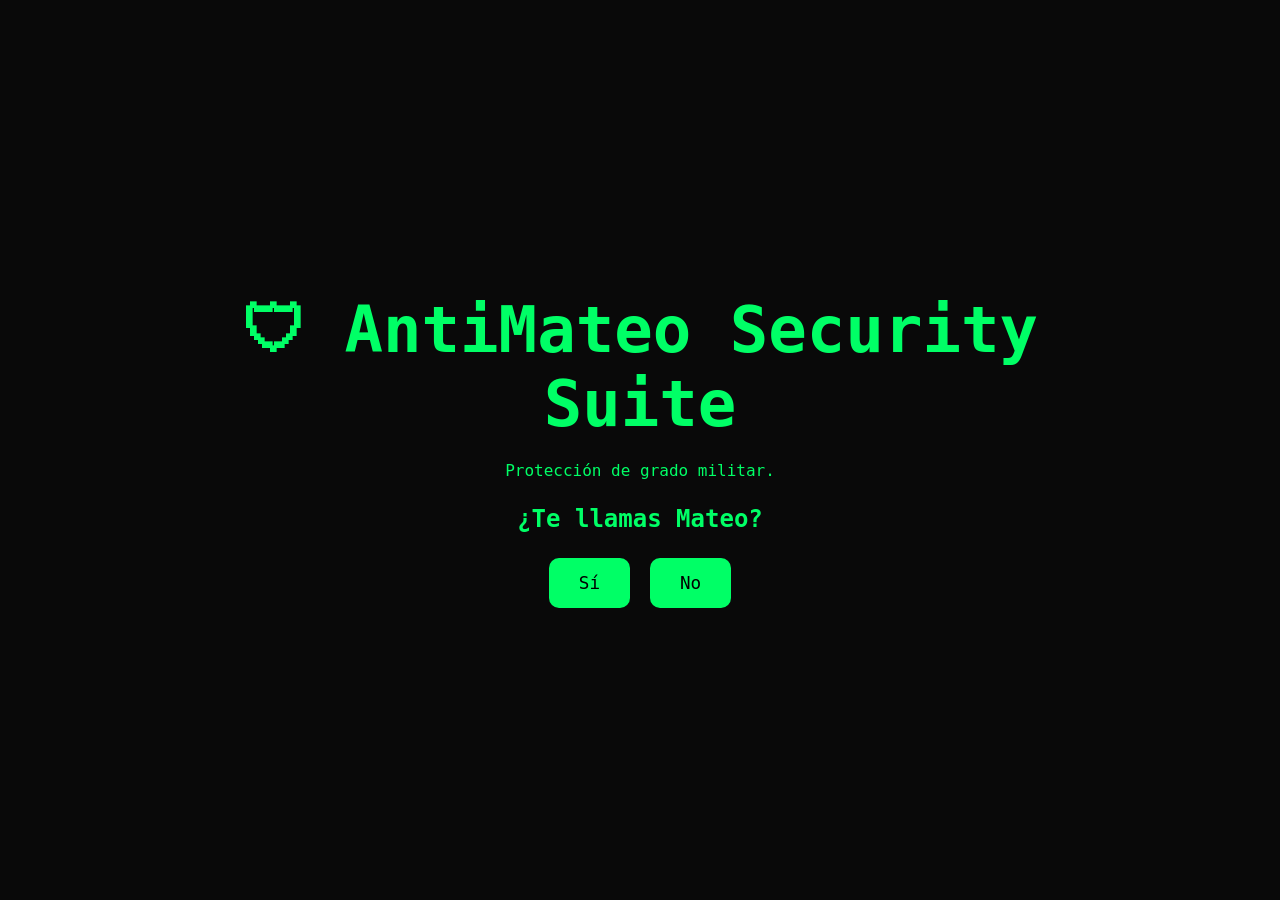
<file: index.html>
<!DOCTYPE html>
<html lang="es">
<head>
    <meta charset="UTF-8">
    <title>AntiMateo Security Suite</title>

    <link rel="stylesheet" href="style.css">
</head>
<body>

<div class="container">

<h1>🛡 AntiMateo Security Suite</h1>

<p>Protección de grado militar.</p>

<h2>¿Te llamas Mateo?</h2>

<div class="buttons">

<button id="yes">
Sí
</button>

<button id="no">
No
</button>

</div>

</div>

<script src="script.js"></script>

</body>
</html>
</file>
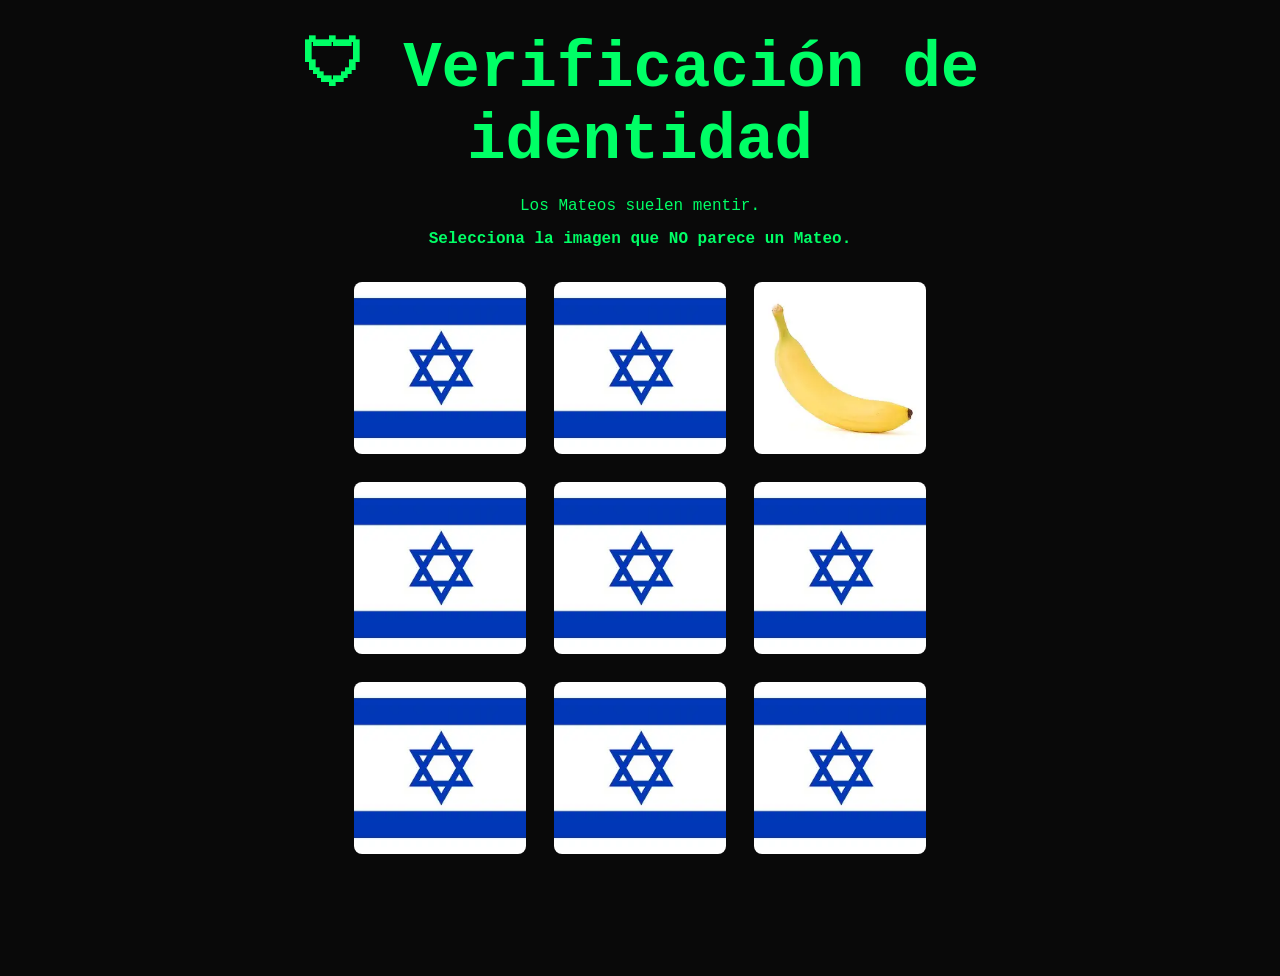
<file: pages/captcha.html>
<!DOCTYPE html>
<html lang="es">
<head>
    <meta charset="UTF-8">
    <title>Verificación AntiMateo</title>
    <link rel="stylesheet" href="../style.css">
</head>
<body>

<div class="container">

    <h1>🛡 Verificación de identidad</h1>

    <p>Los Mateos suelen mentir.</p>

    <p><b>Selecciona la imagen que NO parece un Mateo.</b></p>

    <div class="grid">

        <img src="../assets/mateo.png" class="mateo" alt="Mateo">
        <img src="../assets/mateo.png" class="mateo" alt="Mateo">
        <img src="../assets/fly.png" id="correct" alt="Mosca">

        <img src="../assets/mateo.png" class="mateo" alt="Mateo">
        <img src="../assets/mateo.png" class="mateo" alt="Mateo">
        <img src="../assets/mateo.png" class="mateo" alt="Mateo">

        <img src="../assets/mateo.png" class="mateo" alt="Mateo">
        <img src="../assets/mateo.png" class="mateo" alt="Mateo">
        <img src="../assets/mateo.png" class="mateo" alt="Mateo">

    </div>

    <p id="msg"></p>

</div>

<script src="../captcha.js"></script>

</body>
</html>
</file>
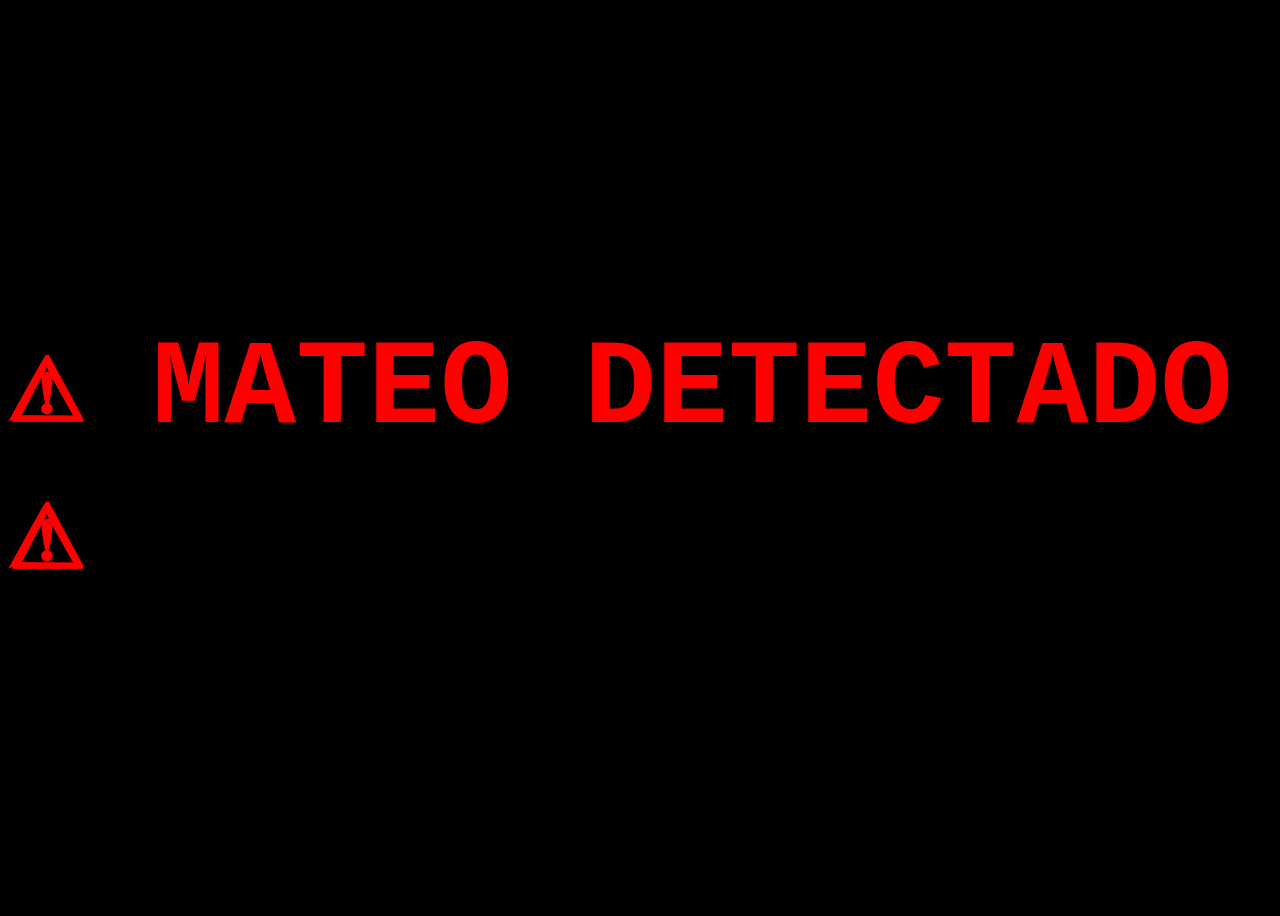
<file: pages/denied.html>
<!DOCTYPE html>

<html>

<head>

<title>DENEGADO</title>

<style>

body{

background:black;

color:red;

font-family:monospace;

display:flex;

justify-content:center;

align-items:center;

height:100vh;

font-size:60px;

}

</style>

</head>

<body>

<h1>⚠ MATEO DETECTADO ⚠</h1>

<script>

setTimeout(()=>{

window.close();

document.body.innerHTML="<h1>Ciérrame tú 😡</h1>";

},3000);

</script>

</body>

</html>
</file>
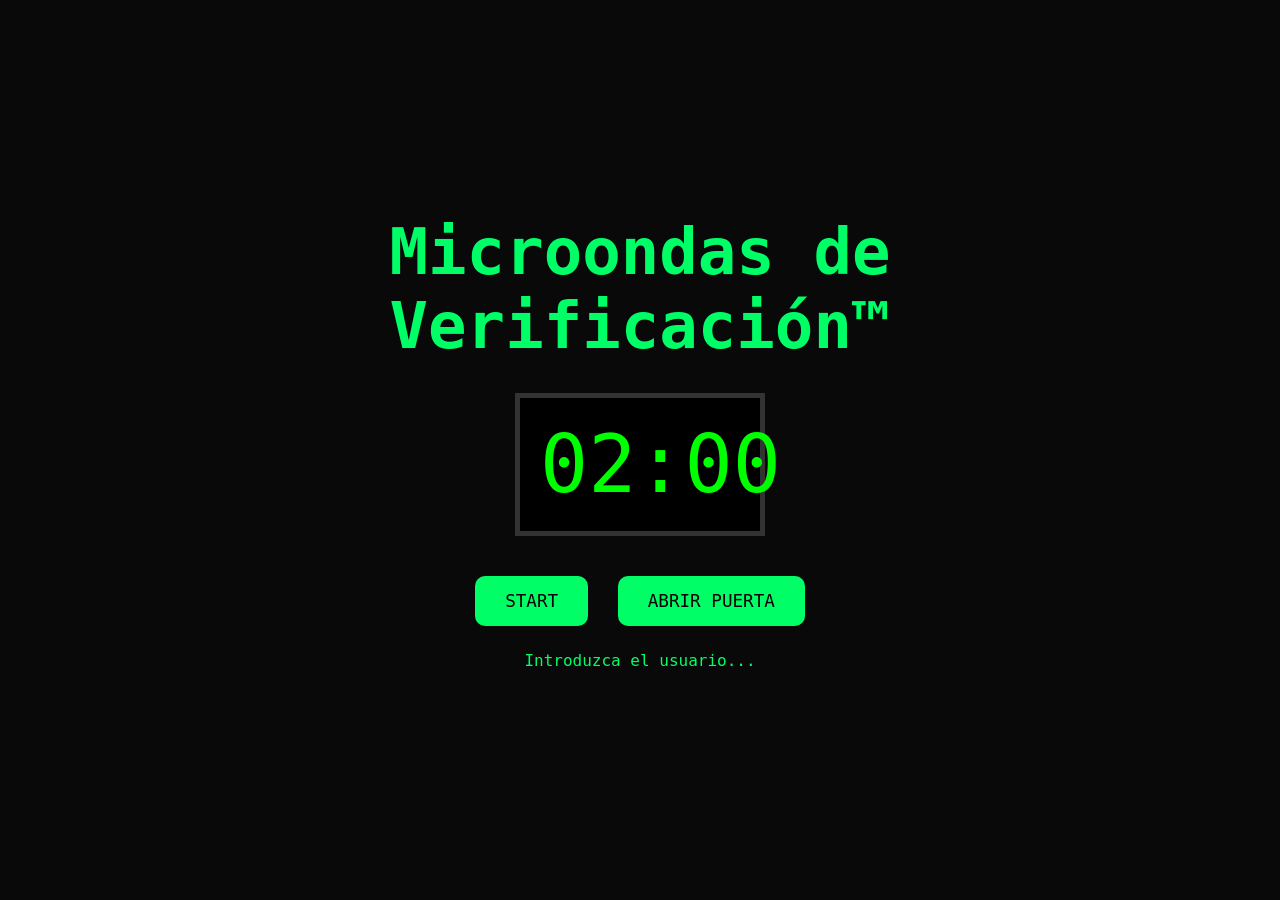
<file: pages/microwave.html>
<!DOCTYPE html>
<html lang="es">
<head>
<meta charset="UTF-8">
<title>Microondas de Verificación</title>
<link rel="stylesheet" href="../style.css">
<link rel="stylesheet" href="../microwave.css">
</head>

<body>

<div class="microwave">

    <h1>Microondas de Verificación™</h1>

    <div id="display">02:00</div>

    <div class="plate">
        🪰
    </div>

    <button id="start">START</button>
    <button id="door">ABRIR PUERTA</button>

    <p id="status">
        Introduzca el usuario...
    </p>

</div>

<script src="../microwave.js"></script>

</body>
</html>
</file>
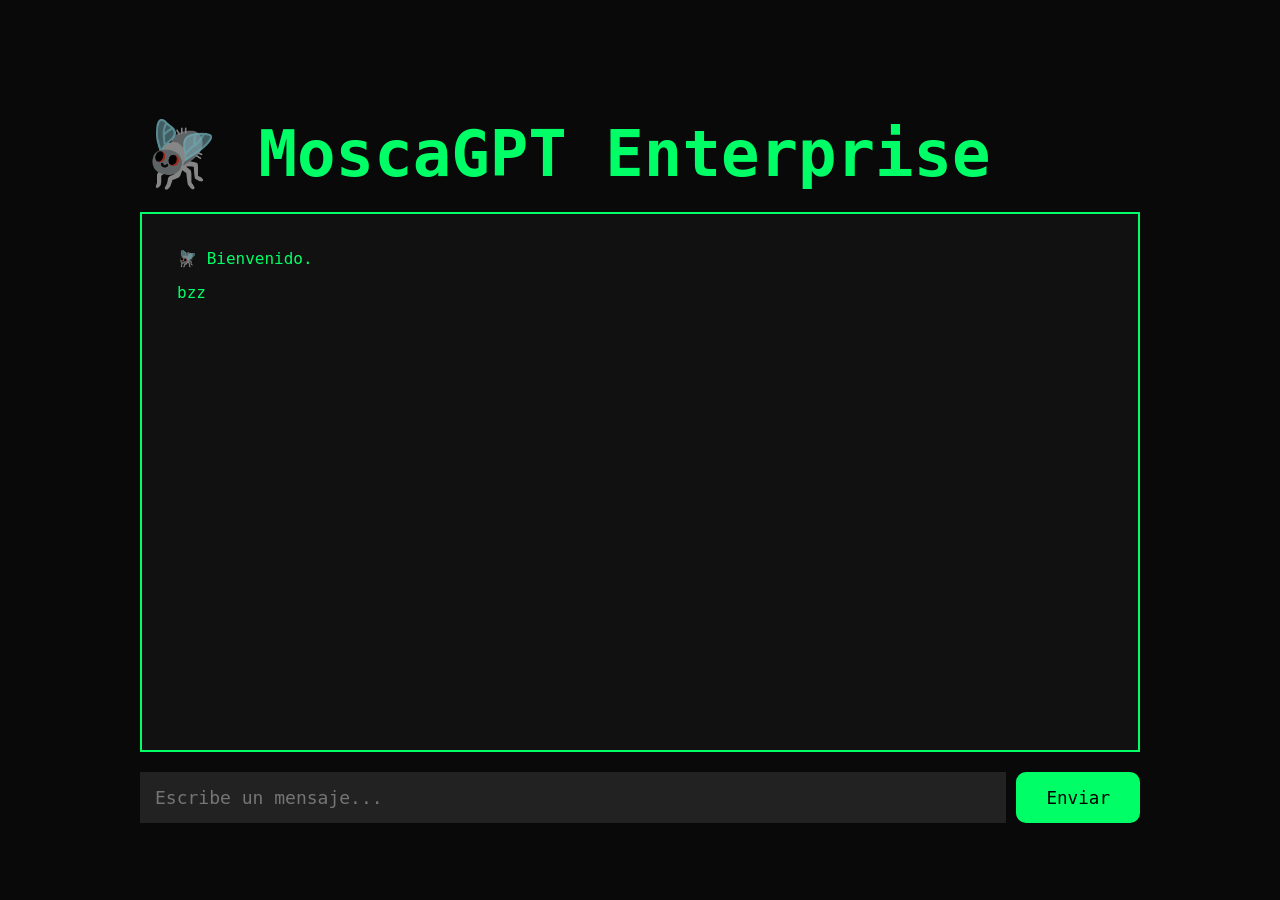
<file: pages/moscagpt.html>
<!DOCTYPE html>
<html lang="es">
<head>
<meta charset="UTF-8">
<title>MoscaGPT</title>

<link rel="stylesheet" href="../style.css">
<link rel="stylesheet" href="../moscagpt.css">

</head>
<body>

<div class="chat">

<h1>🪰 MoscaGPT Enterprise</h1>

<div id="messages">

<div class="ai">
🪰 Bienvenido.
</div>

<div class="ai">
bzz
</div>

</div>

<div class="inputArea">

<input
id="prompt"
placeholder="Escribe un mensaje..."
autocomplete="off">

<button id="send">
Enviar
</button>

</div>

</div>

<script src="../moscagpt.js"></script>

</body>
</html>
</file>
<file: style.css>
*{
    margin:0;
    padding:0;
    box-sizing:border-box;
    font-family:Consolas, monospace;
}

body{
    background:#090909;
    color:#00ff66;

    min-height:100vh;

    display:flex;
    justify-content:center;
    align-items:center;

    padding:30px;
}

.container{

    width:min(1000px,100%);
    text-align:center;

}

h1{

    font-size:clamp(2rem,5vw,4rem);
    margin-bottom:20px;

}

h2{

    margin:25px 0;

}

p{

    margin:15px 0;

}

button{

    cursor:pointer;

    border:none;

    background:#00ff66;
    color:black;

    padding:15px 30px;

    font-size:1.1rem;

    transition:.2s;

    border-radius:10px;

}

button:hover{

    transform:scale(1.08);

}

.buttons{

    display:flex;
    justify-content:center;
    gap:20px;
    flex-wrap:wrap;

}

.grid{

display:grid;

grid-template-columns:repeat(3,minmax(120px,180px));

justify-content:center;

gap:20px;

margin-top:30px;

}

.grid img{

width:100%;

aspect-ratio:1;

object-fit:cover;

border-radius:12px;

border:4px solid transparent;

cursor:pointer;

transition:.2s;

}

.grid{

    display:grid;
    grid-template-columns:repeat(3,minmax(120px,180px));
    justify-content:center;
    gap:20px;
    margin-top:30px;

}

.grid img{

    width:100%;
    aspect-ratio:1;
    object-fit:cover;

    border-radius:12px;
    border:4px solid transparent;

    cursor:pointer;

    transition:.2s;

}

.grid img:hover{

    transform:scale(1.05);
    border-color:#00ff66;

}

#msg{

    margin-top:30px;
    font-size:1.3rem;
    font-weight:bold;
    min-height:40px;

}
</file>
<file: microwave.css>
.microwave{

width:min(700px,100%);

text-align:center;

margin:auto;

}

#display{

width:100%;

font-size:clamp(2rem,7vw,5rem);

background:black;

color:#00ff00;

padding:20px;

margin:30px auto;

width:250px;

border:5px solid #333;

}

.plate{

font-size:90px;

animation:spin 2s linear infinite;

display:none;

margin:30px;

}

@keyframes spin{

from{

transform:rotate(0deg);

}

to{

transform:rotate(360deg);

}

}

button{

margin:10px;

}
</file>
<file: moscagpt.css>
.chat{

width:min(1000px,100%);

margin:auto;

padding-top:40px;

}

#messages{

height:60vh;

overflow:auto;

background:#111;

padding:20px;

border:2px solid #00ff66;

margin-bottom:20px;

}

.user{

text-align:right;

margin:15px;

}

.ai{

text-align:left;

margin:15px;

color:#00ff66;

}

.inputArea{

display:flex;

gap:10px;

}

input{

flex:1;

padding:15px;

font-size:18px;

background:#222;

color:white;

border:none;

}
</file>
